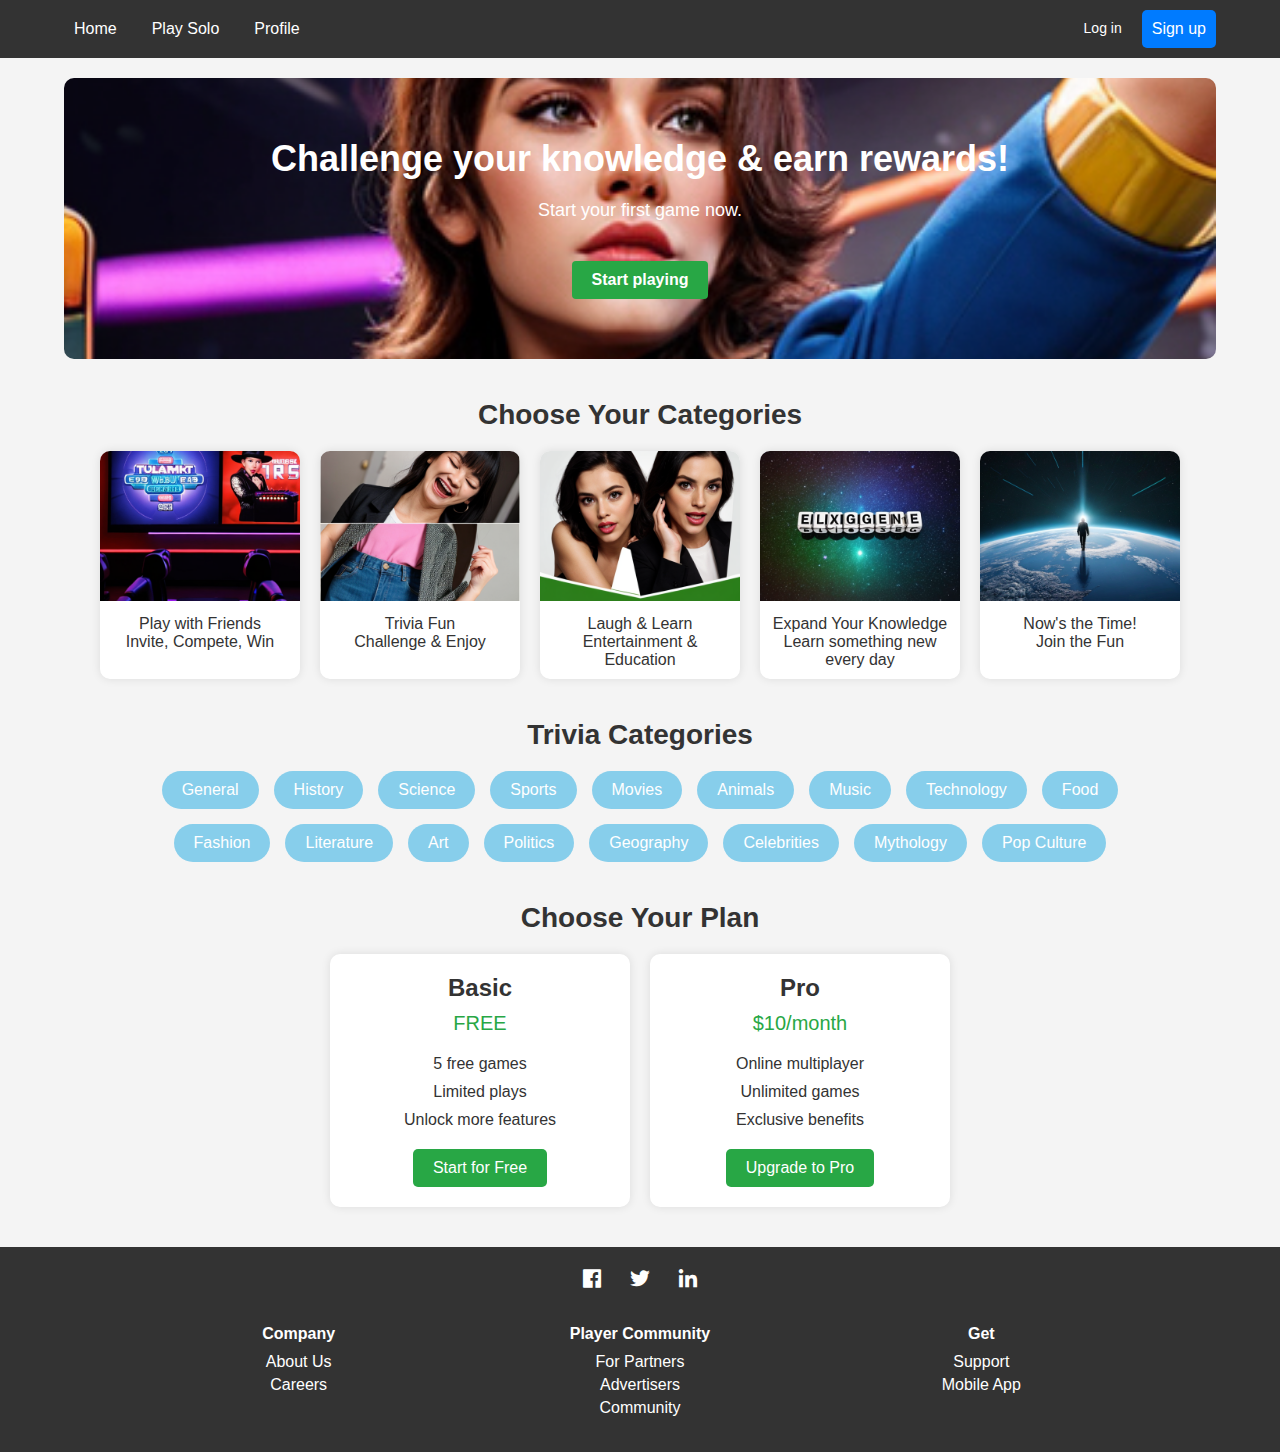
<file: index.html>
<!DOCTYPE html>
<html lang="en">
<head>
    <meta charset="UTF-8">
    <meta name="viewport" content="width=device-width, initial-scale=1.0">
    <title>Trivia Edu Game</title>
    <link rel="stylesheet" href="css/style.css">
    <link href='https://unpkg.com/boxicons@2.1.4/css/boxicons.min.css' rel='stylesheet'>
</head>
<body>
    <header>
        <nav>
            <ul>
                <li><a href="#">Home</a></li>
                <li><a href="#">Play Solo</a></li>
                <li><a href="pages/profile_form.html">Profile</a></li>
            </ul>
            <div class="auth-buttons" id="auth-buttons">
                <div class="dropdown">
                    <button id="dropbtn" class="dropbtn">Log in</button>
                    <div class="dropdown-content">
                        <form action="" id="loginForm" autocomplete="on" onsubmit="handleLogin(event)">
                            <label for="loginEmail">Email</label>
                            <input type="email" id="loginEmail" name="email" required>
                            <label for="loginPassword">Password</label>
                            <input type="password" id="loginPassword" name="password" required>
                            <button type="submit"><a href="./pages/game_selection.html">Log in</a></button>
                        </form>
                    </div>
                </div>
                <a href="pages/registration_form.html">Sign up</a>
            </div>
        </nav>
    </header>
    <main>
        <section class="hero">
            <h1>Challenge your knowledge &amp; earn rewards!</h1>
            <p>Start your first game now.</p>
            <button type="submit" id="startPlayingBtn"><a href="#dropbtn">Start playing</a></button>
        </section>
        <section class="categories">
            <h2>Choose Your Categories</h2>
            <div class="category-cards">
                <div class="category-card">
                    <img src="images/a_play_with_friends (1).png" alt="Play with Friends">
                    <p>Play with Friends<br>Invite, Compete, Win</p>
                </div>
                <div class="category-card">
                    <img src="images/triviafun.png" alt="Trivia Fun">
                    <p>Trivia Fun<br>Challenge &amp; Enjoy</p>
                </div>
                <div class="category-card">
                    <img src="images/laughnlearn.png" alt="Laugh & Learn">
                    <p>Laugh &amp; Learn<br>Entertainment &amp; Education</p>
                </div>
                <div class="category-card">
                    <img src="images/expandurknl.png" alt="Expand Your Knowledge">
                    <p>Expand Your Knowledge<br>Learn something new every day</p>
                </div>
                <div class="category-card">
                    <img src="images/nowistime.png" alt="Now's the Time!">
                    <p>Now's the Time!<br>Join the Fun</p>
                </div>
            </div>
        </section>
        <section class="trivia-categories">
            <h2>Trivia Categories</h2>
            <div class="categories-list">
                <span>General</span>
                <span>History</span>
                <span>Science</span>
                <span>Sports</span>
                <span>Movies</span>
                <span>Animals</span>
                <span>Music</span>
                <span>Technology</span>
                <span>Food</span>
                <span>Fashion</span>
                <span>Literature</span>
                <span>Art</span>
                <span>Politics</span>
                <span>Geography</span>
                <span>Celebrities</span>
                <span>Mythology</span>
                <span>Pop Culture</span>
            </div>
        </section>
        <section class="plans">
            <h2>Choose Your Plan</h2>
            <div class="plans-list">
                <div class="plan">
                    <h3>Basic</h3>
                    <p>FREE</p>
                    <ul>
                        <li>5 free games</li>
                        <li>Limited plays</li>
                        <li>Unlock more features</li>
                    </ul>
                    <button>Start for Free</button>
                </div>
                <div class="plan">
                    <h3>Pro</h3>
                    <p>$10/month</p>
                    <ul>
                        <li>Online multiplayer</li>
                        <li>Unlimited games</li>
                        <li>Exclusive benefits</li>
                    </ul>
                    <button>Upgrade to Pro</button>
                </div>
            </div>
        </section>
    </main>
    <footer>
        <div class="footer-content">
            <div class="social-media">
                <a href="#"><i class='bx bxl-facebook-square'></i></a>
                <a href="#"><i class='bx bxl-twitter' ></i></a>
                <a href="#"><i class='bx bxl-linkedin' ></i></a>
            </div>
            <div class="footer-links">
                <div>
                    <h4>Company</h4>
                    <ul>
                        <li><a href="#">About Us</a></li>
                        <li><a href="#">Careers</a></li>
                    </ul>
                </div>
                <div>
                    <h4>Player Community</h4>
                    <ul>
                        <li><a href="#">For Partners</a></li>
                        <li><a href="#">Advertisers</a></li>
                        <li><a href="#">Community</a></li>
                    </ul>
                </div>
                <div>
                    <h4>Get</h4>
                    <ul>
                        <li><a href="#">Support</a></li>
                        <li><a href="#">Mobile App</a></li>
                    </ul>
                </div>
            </div>
        </div>
    </footer>
    <script src="js/script.js"></script>
</body>
</html>
</file>
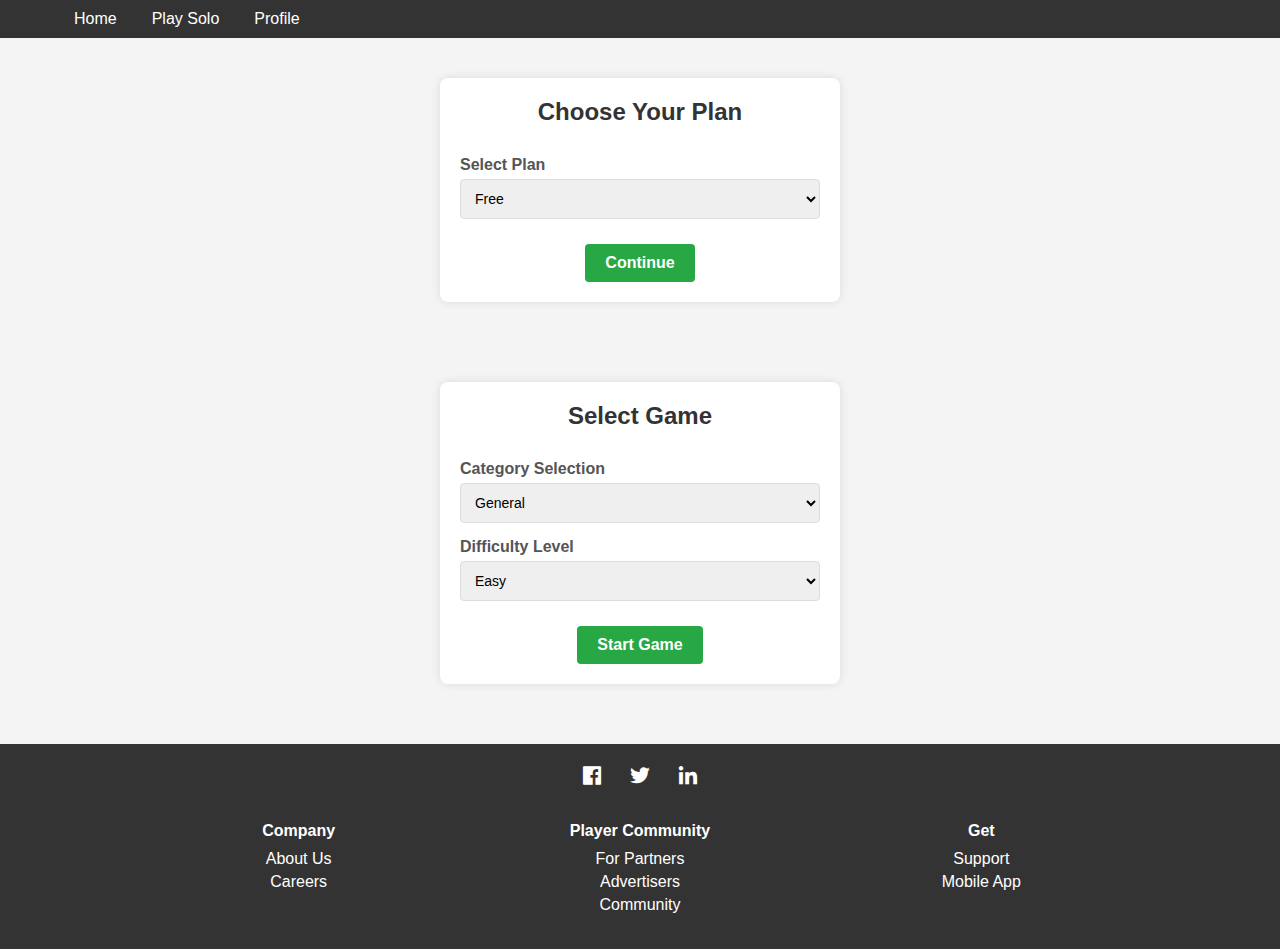
<file: pages/game_selection.html>
<!DOCTYPE html>
<html lang="en">
<head>
    <meta charset="UTF-8">
    <meta name="author" content="Chioma Igwe">
    <meta name="keyword" content="HTML 5, CSS 3, JavaScript,forms">
    <meta name="description" content="page holding trivia edu game on HTML Layout & Grid-view  Webpage">
    <meta name="viewport" content="width=device-width, initial-scale=1.0">
    <title>Game Selection - Trivia Edu Game</title>
    <link rel="stylesheet" href="../css/style.css">
    <link href='https://unpkg.com/boxicons@2.1.4/css/boxicons.min.css' rel='stylesheet'>
</head>
<body>
    <header>
        <nav>
            <ul>
                <li><a href="../index.html">Home</a></li>
                <li><a href="#">Play Solo</a></li>
                <li><a href="./profile_form.html">Profile</a></li>
            </ul>
        </nav>
    </header>
    <main>
        <section class="form-section">
            <h1>Choose Your Plan</h1>
            <form action="" method="post" autocomplete="on" id="subscriptionForm" onsubmit="handleSubscription(event)">
                <label for="subscriptionType">Select Plan</label>
                <select id="subscriptionType" name="subscriptionType" required>
                    <option value="free">Free</option>
                    <option value="premium">$10/month</option>
                </select>
                <button type="submit"><a href="#game-section">Continue</a></button>
            </form>
        </section>
        <section class="game-section" id="game-section">
            <h1>Select Game</h1>
            <form id="gameSelectionForm" onsubmit="handleGameSelection(event)">
                <label for="category">Category Selection</label>
                <select id="category" name="category" required>
                    <option value="general">General</option>
                    <option value="history">History</option>
                    <option value="science">Science</option>
                </select>
                <label for="difficulty">Difficulty Level</label>
                <select id="difficulty" name="difficulty" required>
                    <option value="easy">Easy</option>
                    <option value="medium">Medium</option>
                    <option value="hard">Hard</option>
                </select>
                <button type="submit">Start Game</button>
            </form>
        </section>
    </main>
    <footer>
        <div class="footer-content">
            <div class="social-media">
                <a href="#"><i class='bx bxl-facebook-square'></i></a>
                <a href="#"><i class='bx bxl-twitter'></i></a>
                <a href="#"><i class='bx bxl-linkedin'></i></a>
            </div>
            <div class="footer-links">
                <div>
                    <h4>Company</h4>
                    <ul>
                        <li><a href="#">About Us</a></li>
                        <li><a href="#">Careers</a></li>
                    </ul>
                </div>
                <div>
                    <h4>Player Community</h4>
                    <ul>
                        <li><a href="#">For Partners</a></li>
                        <li><a href="#">Advertisers</a></li>
                        <li><a href="#">Community</a></li>
                    </ul>
                </div>
                <div>
                    <h4>Get</h4>
                    <ul>
                        <li><a href="#">Support</a></li>
                        <li><a href="#">Mobile App</a></li>
                    </ul>
                </div>
            </div>
        </div>
    </footer>
    <script>
        function handleGameSelection(event) {
            event.preventDefault();
            const category = document.getElementById('category').value;
            const difficulty = document.getElementById('difficulty').value;
            localStorage.setItem('selectedCategory', category);
            localStorage.setItem('selectedDifficulty', difficulty);
            window.location.href = './question_form.html';
        }
    </script>
</body>
</html>
</file>
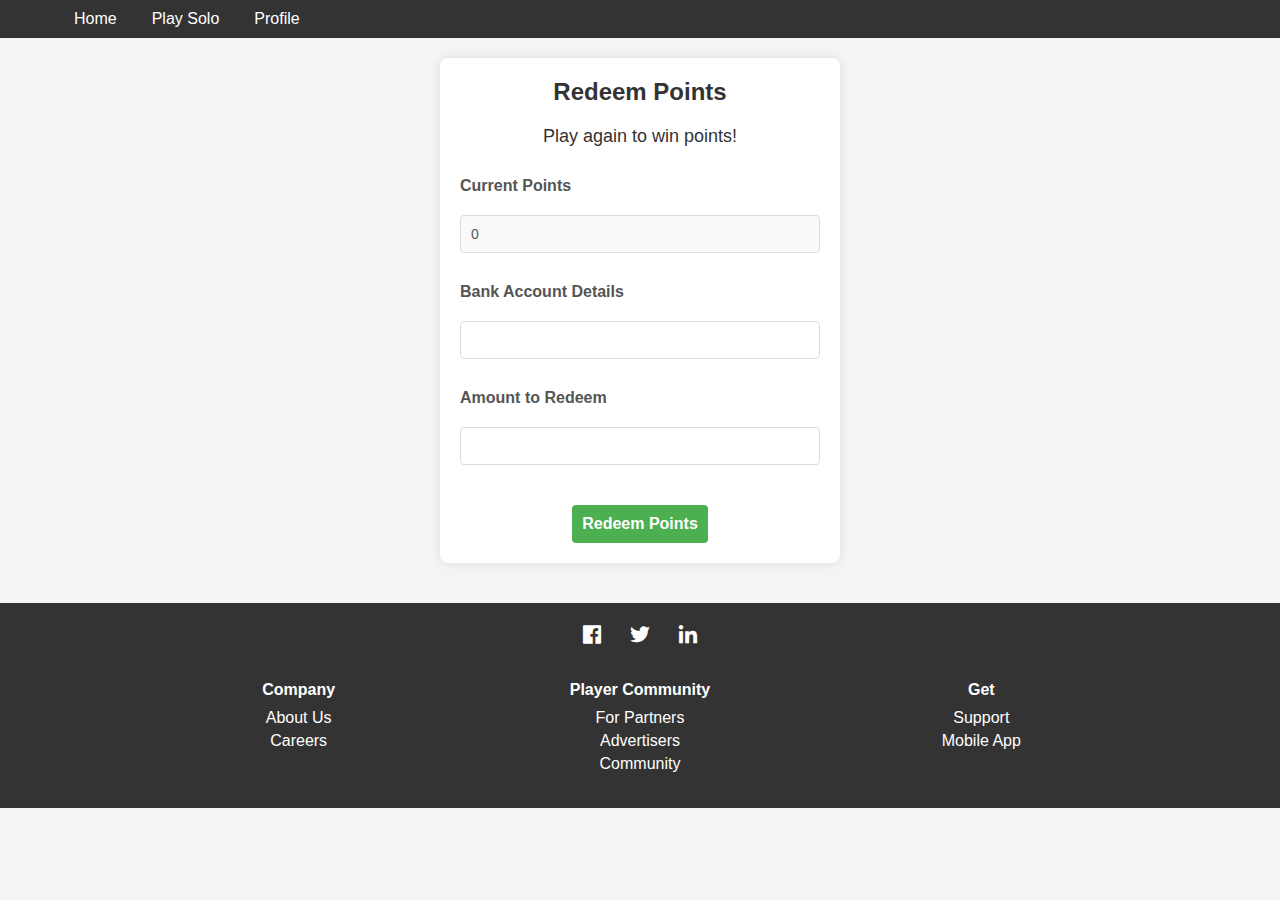
<file: pages/point_redemption.html>
<!DOCTYPE html>
<html lang="en">
<head>
    <meta charset="UTF-8">
    <meta name="author" content="Chioma Igwe">
    <meta name="keyword" content="HTML 5, CSS 3, JavaScript,forms">
    <meta name="description" content="page holding trivia edu game on HTML Layout & Grid-view  Webpage">
    <meta name="viewport" content="width=device-width, initial-scale=1.0">
    <title>Points Redemption - Trivia Edu Game</title>
    <link rel="stylesheet" href="../css/style.css">
    <link href='https://unpkg.com/boxicons@2.1.4/css/boxicons.min.css' rel='stylesheet'>
</head>
<body>
    <header>
        <nav>
            <ul>
                <li><a href="../index.html">Home</a></li>
                <li><a href="#">Play Solo</a></li>
                <li><a href="./profile_form.html">Profile</a></li>
            </ul>
        </nav>
    </header>
    <main>
        <section class="points-redemption-section">
            <h1>Redeem Points</h1>
            <p id="welcomeMessage">Welcome, Player!</p>
            <form action="" method="post" autocomplete="on" id="pointsRedemptionForm" onsubmit="handlePointsRedemption(event)">
                <label for="currentPoints">Current Points</label>
                <input type="text" id="currentPoints" name="currentPoints" disabled>
                
                <label for="bankAccount">Bank Account Details</label>
                <input type="text" id="bankAccount" name="bankAccount" required>
                
                <label for="amount">Amount to Redeem</label>
                <input type="number" id="amount" name="amount" required>
                
                <button type="submit">Redeem Points</button>
            </form>
        </section>
    </main>
    <footer>
        <div class="footer-content">
            <div class="social-media">
                <a href="#"><i class='bx bxl-facebook-square'></i></a>
                <a href="#"><i class='bx bxl-twitter' ></i></a>
                <a href="#"><i class='bx bxl-linkedin' ></i></a>
            </div>
            <div class="footer-links">
                <div>
                    <h4>Company</h4>
                    <ul>
                        <li><a href="#">About Us</a></li>
                        <li><a href="#">Careers</a></li>
                    </ul>
                </div>
                <div>
                    <h4>Player Community</h4>
                    <ul>
                        <li><a href="#">For Partners</a></li>
                        <li><a href="#">Advertisers</a></li>
                        <li><a href="#">Community</a></li>
                    </ul>
                </div>
                <div>
                    <h4>Get</h4>
                    <ul>
                        <li><a href="#">Support</a></li>
                        <li><a href="#">Mobile App</a></li>
                    </ul>
                </div>
            </div>
        </div>
    </footer>
    <script src="../js/points_redemption.js"></script>
</body>
</html>
</file>
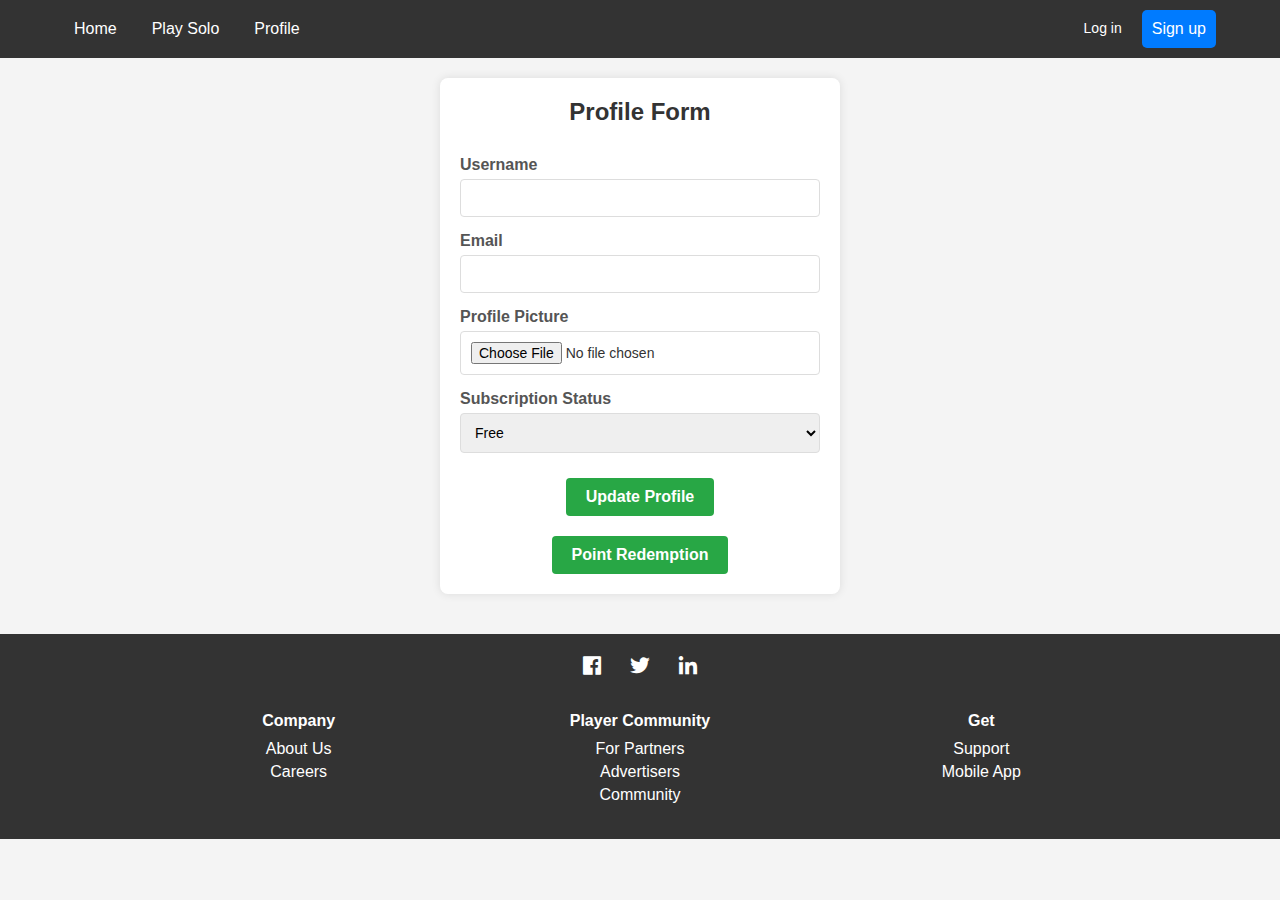
<file: pages/profile_form.html>
<!DOCTYPE html>
<html lang="en">
<head>
    <meta charset="UTF-8">
    <meta name="author" content="Chioma Igwe">
    <meta name="keyword" content="HTML 5, CSS 3, JavaScript,forms">
    <meta name="description" content="page holding trivia edu game on HTML Layout & Grid-view  Webpage">
    <meta name="viewport" content="width=device-width, initial-scale=1.0">
    <title>Profile - Trivia Edu Game</title>
    <link rel="stylesheet" href="../css/style.css">
    <link href='https://unpkg.com/boxicons@2.1.4/css/boxicons.min.css' rel='stylesheet'>
</head>
<body>
    <header>
        <nav>
            <ul>
                <li><a href="../index.html">Home</a></li>
                <li><a href="#">Play Solo</a></li>
                <li><a href="./profile_form.html">Profile</a></li>
            </ul>
            <div class="auth-buttons">
                <div class="dropdown">
                    <button class="dropbtn">Log in</button>
                    <div class="dropdown-content">
                        <form action="" method="post" autocomplete="on" id="loginForm" onsubmit="handleLogin(event)">
                            <label for="loginEmail">Email</label>
                            <input type="email" id="loginEmail" name="email" required>
                            <label for="loginPassword">Password</label>
                            <input type="password" id="loginPassword" name="password" required>
                            <button type="submit"><a href="./game_selection.html">Login in</a></button>
                        </form>
                    </div>
                </div>
                <a href="./registration_form.html">Sign up</a>
            </div>
        </nav>
    </header>
    <main>
        <div class="profile-form-container">
            <h1>Profile Form</h1>
            <form action="" method="post" autocomplete="on" id="profile-form">
                <label for="username">Username</label>
                <input type="text" id="username" name="username" required>
    
                <label for="email">Email</label>
                <input type="email" id="email" name="email" required>
    
                <label for="profile-picture">Profile Picture</label>
                <input type="file" id="profile-picture" name="profile-picture">
    
                <label for="subscription-status">Subscription Status</label>
                <select id="subscription-status" name="subscription-status">
                    <option value="free">Free</option>
                    <option value="premium">Premium</option>
                </select>
    
                <button type="submit">Update Profile</button>
                <button type="submit"><a href="./point_redemption.html" style="text-decoration: none;">Point Redemption</a></button>
            </form>
        </div>
    </main>
    <footer>
        <div class="footer-content">
            <div class="social-media">
                <a href="#"><i class='bx bxl-facebook-square'></i></a>
                <a href="#"><i class='bx bxl-twitter' ></i></a>
                <a href="#"><i class='bx bxl-linkedin' ></i></a>
            </div>
            <div class="footer-links">
                <div>
                    <h4>Company</h4>
                    <ul>
                        <li><a href="#">About Us</a></li>
                        <li><a href="#">Careers</a></li>
                    </ul>
                </div>
                <div>
                    <h4>Player Community</h4>
                    <ul>
                        <li><a href="#">For Partners</a></li>
                        <li><a href="#">Advertisers</a></li>
                        <li><a href="#">Community</a></li>
                    </ul>
                </div>
                <div>
                    <h4>Get</h4>
                    <ul>
                        <li><a href="#">Support</a></li>
                        <li><a href="#">Mobile App</a></li>
                    </ul>
                </div>
            </div>
        </div>
    </footer>
</body>
</html>
</file>
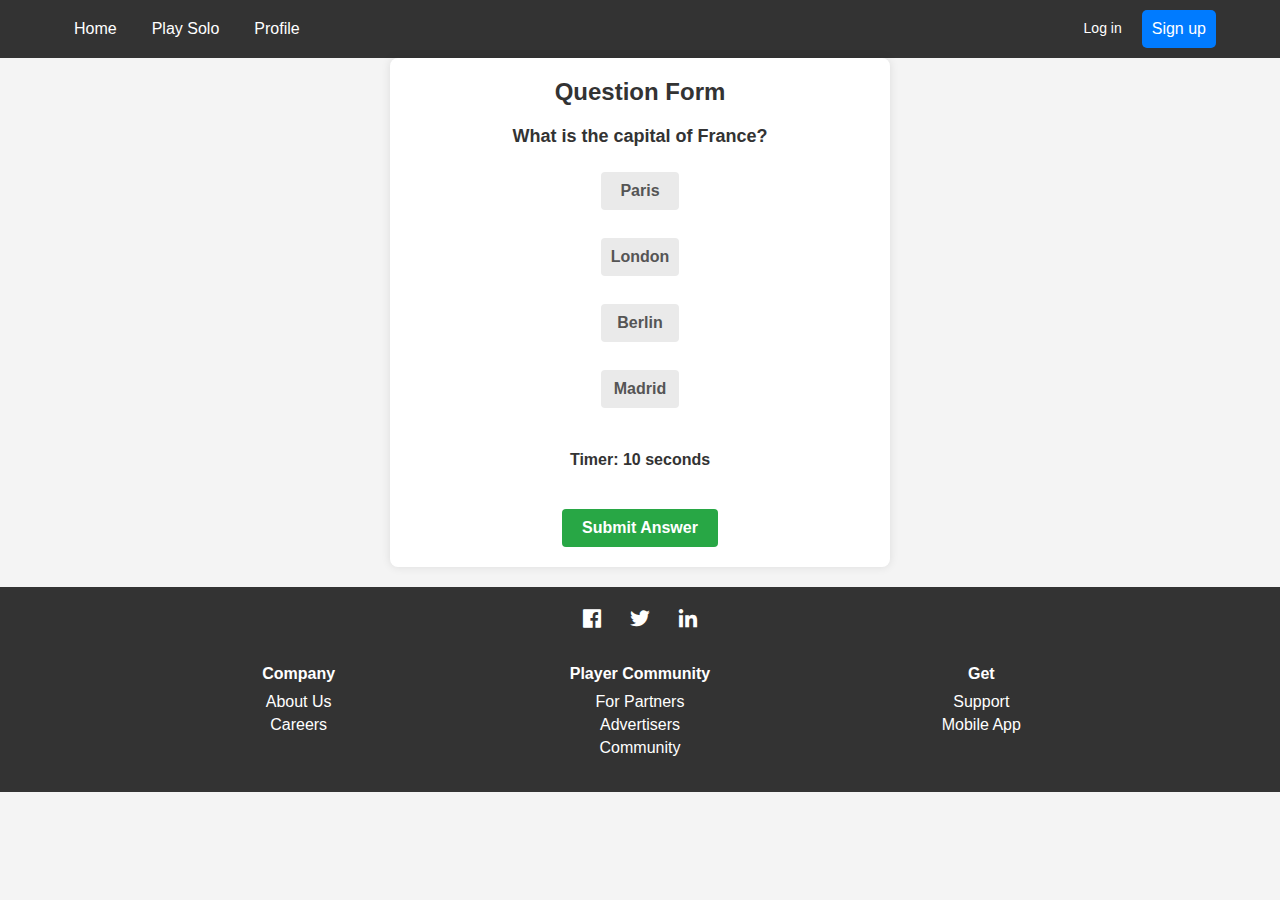
<file: pages/question_form.html>
<!DOCTYPE html>
<html lang="en">
<head>
    <meta charset="UTF-8">
    <meta name="author" content="Chioma Igwe">
    <meta name="keyword" content="HTML 5, CSS 3, JavaScript,forms">
    <meta name="description" content="page holding trivia edu game on HTML Layout & Grid-view  Webpage">
    <meta name="viewport" content="width=device-width, initial-scale=1.0">
    <title>Trivia Questions Form - Trivia Edu Game</title>
    <link rel="stylesheet" href="../css/style.css">
    <link href='https://unpkg.com/boxicons@2.1.4/css/boxicons.min.css' rel='stylesheet'>
</head>
<body>
    <header>
        <nav>
            <ul>
                <li><a href="../index.html">Home</a></li>
                <li><a href="#">Play Solo</a></li>
                <li><a href="./profile_form.html">Profile</a></li>
            </ul>
            <div class="auth-buttons">
                <div class="dropdown">
                    <button class="dropbtn">Log in</button>
                    <div class="dropdown-content">
                        <form id="loginForm" onsubmit="handleLogin(event)">
                            <label for="loginEmail">Email</label>
                            <input type="email" id="loginEmail" name="email" required>
                            <label for="loginPassword">Password</label>
                            <input type="password" id="loginPassword" name="password" required>
                            <button type="submit"><a href="./game_selection.html">Login in</a></button>
                        </form>
                    </div>
                </div>
                <a href="./registration_form.html">Sign up</a>
            </div>
        </nav>
    </header>
    <div class="question-form-container">
        <h1>Question Form</h1>
        <form action="" method="post" autocomplete="on" id="question-form" onsubmit="handleSubmit(event)">
            <p id="question-text">Question text goes here</p>
            <div id="answers"></div>
            <div id="timer">Timer: <span id="time">10</span> seconds</div>
            <button type="submit">Submit Answer</button>
        </form>
    </div>
    <footer>
        <div class="footer-content">
            <div class="social-media">
                <a href="#"><i class='bx bxl-facebook-square'></i></a>
                <a href="#"><i class='bx bxl-twitter'></i></a>
                <a href="#"><i class='bx bxl-linkedin'></i></a>
            </div>
            <div class="footer-links">
                <div>
                    <h4>Company</h4>
                    <ul>
                        <li><a href="#">About Us</a></li>
                        <li><a href="#">Careers</a></li>
                    </ul>
                </div>
                <div>
                    <h4>Player Community</h4>
                    <ul>
                        <li><a href="#">For Partners</a></li>
                        <li><a href="#">Advertisers</a></li>
                        <li><a href="#">Community</a></li>
                    </ul>
                </div>
                <div>
                    <h4>Get</h4>
                    <ul>
                        <li><a href="#">Support</a></li>
                        <li><a href="#">Mobile App</a></li>
                    </ul>
                </div>
            </div>
        </div>
    </footer>
    <script src="../js/game.js"></script>
</body>
</html>
</file>
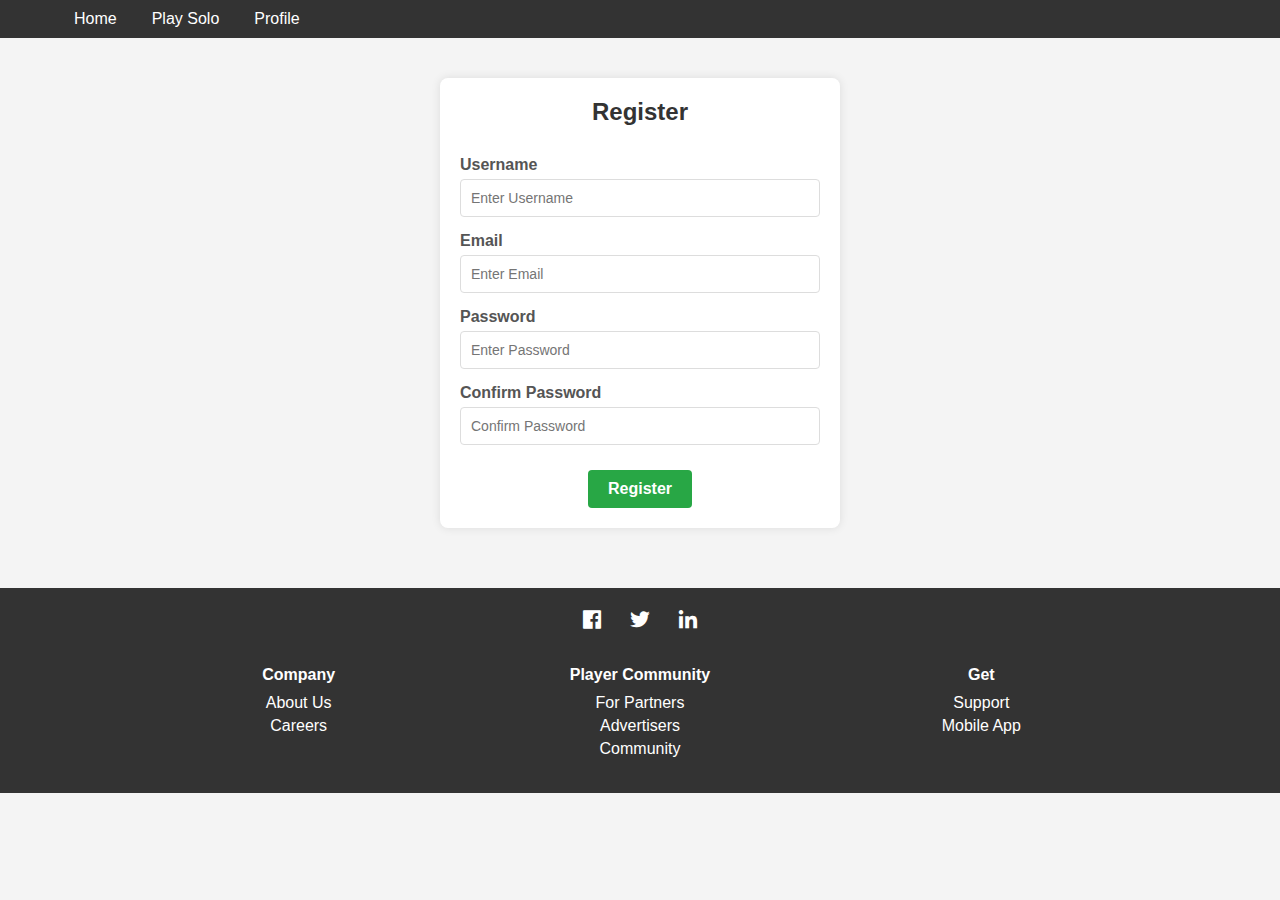
<file: pages/registration_form.html>
<!DOCTYPE html>
<html lang="en">
<head>
    <meta charset="UTF-8">
    <meta name="author" content="Chioma Igwe">
    <meta name="keyword" content="HTML 5, CSS 3, JavaScript,forms">
    <meta name="description" content="page holding trivia edu game on HTML Layout & Grid-view  Webpage">
    <meta name="viewport" content="width=device-width, initial-scale=1.0">
    <title>Register - Trivia Edu Game</title>
    <link rel="stylesheet" href="../css/style.css">
    <link href='https://unpkg.com/boxicons@2.1.4/css/boxicons.min.css' rel='stylesheet'>
    <style>
        span {
            color: red;
        }
    </style>
</head>
<body>
    <header>
        <nav>
            <ul>
                <li><a href="../index.html">Home</a></li>
                <li><a href="#">Play Solo</a></li>
                <li><a href="./profile_form.html">Profile</a></li>
            </ul>
        </nav>
    </header>
    <main>
        <section class="form-section">
            <h1>Register</h1>
            <form id="registrationForm" name="registrationForm" onsubmit="return validateregistrationForm(event);">
                <label for="username">Username</label>
                <input type="text" id="username" name="username" placeholder="Enter Username" required>
                <span id="usernameErr"></span>
                
                <label for="email">Email</label>
                <input type="email" id="email" name="email" placeholder="Enter Email" required>
                <span id="emailErr"></span>
                
                <label for="password">Password</label>
                <input type="password" id="password" name="password" placeholder="Enter Password" required>
                <span id="passwordErr"></span>
                
                <label for="confirmPassword">Confirm Password</label>
                <input type="password" id="confirmPassword" name="confirmPassword" placeholder="Confirm Password" required>
                <span id="confirmPasswordErr"></span>
                
                <button type="submit">Register</button>
            </form>
        </section>
    </main>
    <footer>
        <div class="footer-content">
            <div class="social-media">
                <a href="#"><i class='bx bxl-facebook-square'></i></a>
                <a href="#"><i class='bx bxl-twitter' ></i></a>
                <a href="#"><i class='bx bxl-linkedin' ></i></a>
            </div>
            <div class="footer-links">
                <div>
                    <h4>Company</h4>
                    <ul>
                        <li><a href="#">About Us</a></li>
                        <li><a href="#">Careers</a></li>
                    </ul>
                </div>
                <div>
                    <h4>Player Community</h4>
                    <ul>
                        <li><a href="#">For Partners</a></li>
                        <li><a href="#">Advertisers</a></li>
                        <li><a href="#">Community</a></li>
                    </ul>
                </div>
                <div>
                    <h4>Get</h4>
                    <ul>
                        <li><a href="#">Support</a></li>
                        <li><a href="#">Mobile App</a></li>
                    </ul>
                </div>
            </div>
        </div>
    </footer>
    <script src="../js/regvalidate.js"></script>
</body>
</html>
</file>
<file: css/style.css>
/* Basic Reset */
* {
    margin: 0;
    padding: 0;
    box-sizing: border-box;
}

/* Body Styling */
body {
    margin: 0;
    font-family: Arial, sans-serif;
    background-color: #f4f4f4;
    color: #333;
    display: flex;
    flex-direction: column;
    align-items: center;
}

header {
    background-color: #333;
    color: #fff;
    width: 100%;
    padding: 10px 0;
}

nav {
    display: flex;
    justify-content: space-between;
    align-items: center;
    width: 90%;
    margin: 0 auto;
}

nav ul {
    list-style: none;
    padding: 0;
    display: flex;
    gap: 15px;
}

nav ul li {
    display: inline;
}

nav ul li a {
    color: #fff;
    text-decoration: none;
    padding: 5px 10px;
    transition: background-color 0.3s;
}

nav ul li a:hover {
    background-color: #575757;
    border-radius: 5px;
}

.auth-buttons {
    display: flex;
    gap: 10px;
}

.auth-buttons .dropdown {
    position: relative;
}

.auth-buttons .dropbtn {
    background-color: #333;
    color: white;
    padding: 10px;
    font-size: 14px;
    border: none;
    cursor: pointer;
}

.auth-buttons .dropdown-content {
    display: none;
    position: absolute;
    background-color: #746969;
    min-width: 160px;
    box-shadow: 0px 8px 16px 0px rgba(0,0,0,0.2);
    z-index: 1;
    padding: 10px;
}

.auth-buttons .dropdown:hover .dropdown-content {
    display: block;
}

.auth-buttons .dropdown-content form {
    display: flex;
    flex-direction: column;
    gap: 10px;
}

.auth-buttons .dropdown-content form label {
    font-weight: bold;
    color: black;
}

.auth-buttons .dropdown-content form input {
    padding: 5px;
    border: 1px solid #ccc;
    border-radius: 5px;
}

.auth-buttons .dropdown-content form button {
    background-color: #28a745;
    color: white;
    padding: 10px;
    border: none;
    border-radius: 5px;
    cursor: pointer;
}

.auth-buttons .dropdown-content form button:hover {
    background-color: #218838;
}

.auth-buttons a {
    color: white;
    background-color: #007bff;
    padding: 10px;
    text-decoration: none;
    border-radius: 5px;
    transition: background-color 0.3s;
}

.auth-buttons a:hover {
    background-color: #0056b3;
}

main {
    width: 90%;
    max-width: 1200px;
    margin: 20px auto;
    display: flex;
    flex-direction: column;
    align-items: center;
    gap: 40px;
}

.hero {
    background: url('../images/hero1.png') no-repeat center center/cover;
    color: white;
    padding: 60px 20px;
    text-align: center;
    border-radius: 10px;
    width: 100%;
}

.hero h1 {
    margin-bottom: 20px;
    font-size: 36px;
}

.hero p {
    margin-bottom: 20px;
    font-size: 18px;
}

.hero button {
    background-color: #28a745;
    color: white;
    padding: 10px 20px;
    border: none;
    border-radius: 5px;
    cursor: pointer;
    font-size: 16px;
    transition: background-color 0.3s;
}

.hero button:hover {
    background-color: #218838;
}

.categories {
    width: 100%;
    text-align: center;
}

.categories h2 {
    margin-bottom: 20px;
    font-size: 28px;
}

.category-cards {
    display: flex;
    flex-wrap: wrap;
    gap: 20px;
    justify-content: center;
}

.category-card {
    background-color: white;
    border-radius: 10px;
    box-shadow: 0 0 10px rgba(0, 0, 0, 0.1);
    overflow: hidden;
    text-align: center;
    width: 200px;
}

.category-card img {
    width: 100%;
    height: 150px;
    object-fit: cover;
}

.category-card p {
    padding: 10px;
    font-size: 16px;
}

.trivia-categories {
    width: 90%;
    text-align: center;
}

.trivia-categories h2 {
    margin-bottom: 20px;
    font-size: 28px;
}

.categories-list {
    display: flex;
    flex-wrap: wrap;
    gap: 15px;
    justify-content: center;
}

.categories-list span {
    background-color: skyblue;
    padding: 10px 20px;
    border-radius: 20px;
    font-size: 16px;
    color: #fff;
    transition: background-color 0.3s;
}

.plans {
    width: 100%;
    text-align: center;
}

.plans h2 {
    margin-bottom: 20px;
    font-size: 28px;
}

.plans-list {
    display: flex;
    flex-wrap: wrap;
    gap: 20px;
    justify-content: center;
}

.plan {
    background-color: white;
    border-radius: 10px;
    box-shadow: 0 0 10px rgba(0, 0, 0, 0.1);
    text-align: center;
    width: 300px;
    padding: 20px;
}

.plan:hover {
    transform: scale(1.05);
}

.plan h3 {
    margin-bottom: 10px;
    font-size: 24px;
}

.plan p {
    margin-bottom: 20px;
    font-size: 20px;
    color: #28a745;
}

.plan ul {
    list-style: none;
    padding: 0;
    margin-bottom: 20px;
}

.plan ul li {
    margin-bottom: 10px;
    font-size: 16px;
}

.plan button {
    background-color: #28a745;
    color: #fff;
    padding: 10px 20px;
    border: none;
    border-radius: 5px;
    cursor: pointer;
    font-size: 16px;
    transition: background-color 0.3s;
}

.plan button:hover {
    background-color: #0056b3;
}

.form-section {
    background-color: #fff;
    padding: 20px;
    border-radius: 8px;
    box-shadow: 0 0 10px rgba(0, 0, 0, 0.1);
    text-align: center;
    width: 100%;
    max-width: 400px;
    margin: 0 auto;
}

.form-section h1 {
    margin-bottom: 20px;
    font-size: 24px;
    color: #333;
}

#registrationForm {
    display: flex;
    flex-direction: column;
    align-items: center;
}

#registrationForm label {
    margin-top: 10px;
    font-size: 16px;
    font-weight: bold;
    color: #555;
    align-self: flex-start;
}

#registrationForm input[type="text"],
#registrationForm input[type="email"],
#registrationForm input[type="password"] {
    width: 100%;
    padding: 10px;
    margin: 5px 0;
    border: 1px solid #ddd;
    border-radius: 4px;
    font-size: 14px;
}

#registrationForm input[type="text"]:focus,
#registrationForm input[type="email"]:focus,
#registrationForm input[type="password"]:focus {
    border-color: #007bff;
    outline: none;
    box-shadow: 0 0 5px rgba(0, 123, 255, 0.5);
}

button[type="submit"] {
    margin-top: 20px;
    background-color: #28a745;
    color: #fff;
    padding: 10px 20px;
    border: none;
    border-radius: 4px;
    cursor: pointer;
    font-size: 16px;
    font-weight: bold;
    text-decoration: none;
}

button[type="submit"] a {
    color: #fff;
    text-decoration: none;
}

button[type="submit"]:hover {
    background-color: #218838;
}

.question-form-container {
    background-color: #fff;
    padding: 20px;
    border-radius: 8px;
    box-shadow: 0 0 10px rgba(0, 0, 0, 0.1);
    text-align: center;
    width: 100%;
    max-width: 500px;
    margin: 0 auto;
}

.question-form-container h1 {
    margin-bottom: 20px;
    font-size: 24px;
    color: #333;
}

#question-text {
    font-size: 18px;
    font-weight: bold;
    margin-bottom: 20px;
}

#answers input[type="radio"] {
    display: none;
}

#answers label {
    display: block;
    padding: 10px;
    margin: 5px 0;
    background-color: #eaeaea;
    border-radius: 4px;
    cursor: pointer;
    font-weight: bold;
    width: 100%;
}

#answers input[type="radio"]:checked + label {
    background-color: #007bff;
    color: #fff;
}

#timer {
    margin: 20px 0;
    font-size: 16px;
    font-weight: bold;
}

.profile-form-container {
    background-color: #fff;
    padding: 20px;
    border-radius: 8px;
    box-shadow: 0 0 10px rgba(0, 0, 0, 0.1);
    text-align: center;
    width: 100%;
    max-width: 400px;
    margin: 0 auto;
}

.profile-form-container h1 {
    margin-bottom: 20px;
    font-size: 24px;
    color: #333;
}

#profile-form {
    display: flex;
    flex-direction: column;
    align-items: center;
}

#profile-form label {
    margin-top: 10px;
    font-size: 16px;
    font-weight: bold;
    color: #555;
    align-self: flex-start;
}

#profile-form input[type="text"],
#profile-form input[type="email"],
#profile-form input[type="file"],
#profile-form select {
    width: 100%;
    padding: 10px;
    margin: 5px 0;
    border: 1px solid #ddd;
    border-radius: 4px;
    font-size: 14px;
}

#profile-form input[type="text"]:focus,
#profile-form input[type="email"]:focus,
#profile-form input[type="file"]:focus,
#profile-form select:focus {
    border-color: #007bff;
    outline: none;
    box-shadow: 0 0 5px rgba(0, 123, 255, 0.5);
}

.form-section,
.game-section {
    background-color: #fff;
    padding: 20px;
    border-radius: 8px;
    box-shadow: 0 0 10px rgba(0, 0, 0, 0.1);
    text-align: center;
    width: 100%;
    max-width: 400px;
    margin: 20px auto;
}

.form-section h1,
.game-section h1 {
    margin-bottom: 20px;
    font-size: 24px;
    color: #333;
}

form {
    display: flex;
    flex-direction: column;
    align-items: center;
}

form label {
    margin-top: 10px;
    font-size: 16px;
    font-weight: bold;
    color: #555;
    align-self: flex-start;
}

form select {
    width: 100%;
    padding: 10px;
    margin: 5px 0;
    border: 1px solid #ddd;
    border-radius: 4px;
    font-size: 14px;
}

form select:focus {
    border-color: #007bff;
    outline: none;
    box-shadow: 0 0 5px rgba(0, 123, 255, 0.5);
}

/* points redemption stylings */

.points-redemption-section {
    background-color: #fff;
    padding: 20px;
    border-radius: 8px;
    box-shadow: 0 0 10px rgba(0, 0, 0, 0.1);
    text-align: center;
    width: 100%;
    max-width: 400px;
    margin: 0 auto;
}

.points-redemption-section h1 {
    margin-bottom: 20px;
    font-size: 24px;
    color: #333;
}

.points-redemption-section form {
    display: flex;
    flex-direction: column;
    gap: 15px;
}

.points-redemption-section label {
    margin-top: 10px;
    font-size: 16px;
    font-weight: bold;
    color: #555;
    align-self: flex-start;
}

.points-redemption-section input[type="text"],
.points-redemption-section input[type="number"] {
    width: 100%;
    padding: 10px;
    margin: 5px 0;
    border: 1px solid #ddd;
    border-radius: 4px;
    font-size: 14px;
}

.points-redemption-section button {
    padding: 10px;
    background-color: #4CAF50;
    color: white;
    border: none;
    border-radius: 4px;
    cursor: pointer;
}

.points-redemption-section button:hover {
    background-color: #45a049;
}

#welcomeMessage {
    text-align: center;
    font-size: 18px;
    margin-bottom: 20px;
    color: #333;
}



/* Footer */
footer {
    background-color: #333;
    color: #fff;
    width: 100%;
    padding: 20px 0;
    text-align: center;
    margin-top: 20px;
}

.footer-content {
    display: flex;
    flex-direction: column;
    align-items: center;
}

.social-media {
    margin-bottom: 20px;
}

.social-media a {
    color: white;
    margin: 0 10px;
    font-size: 24px;
    text-decoration: none;
}

.footer-links {
    display: flex;
    justify-content: space-between;
    width: 80%;
    max-width: 1200px;
    flex-wrap: wrap;
}

.footer-links div {
    flex: 1;
    min-width: 150px;
    margin: 10px;
}

.footer-links h4 {
    margin-bottom: 10px;
}

.footer-links ul {
    list-style: none;
    padding: 0;
}

.footer-links ul li {
    margin-bottom: 5px;
}

.footer-links ul li a {
    color: #fff;
    text-decoration: none;
}

.footer-links ul li a:hover {
    text-decoration: underline;
}

@media (max-width: 768px) {
    .category-card, .plan {
        width: calc(50% - 30px);
    }
}

@media (max-width: 480px) {
    nav ul {
        flex-direction: column;
        align-items: center;
    }

    .auth-buttons {
        flex-direction: column;
        gap: 5px;
    }

    .category-card, .plan {
        width: 100%;
    }
}
</file>
